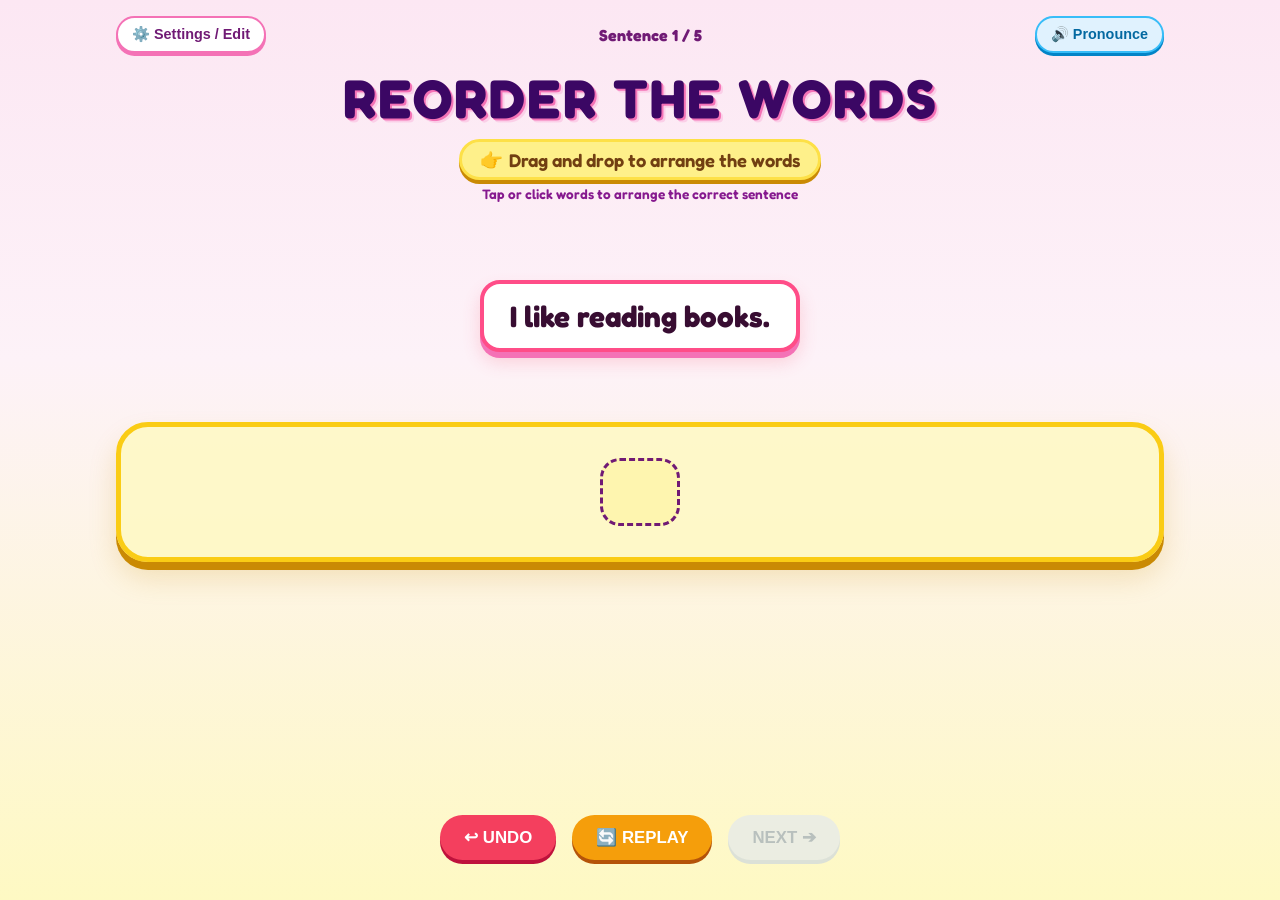
<file: public/reorder-words-single-file.html>
<!DOCTYPE html>
<html lang="vi">
<head>
  <meta charset="UTF-8">
  <meta name="viewport" content="width=device-width, initial-scale=1.0, maximum-scale=1.0, user-scalable=no">
  <title>Learn English with Ms Loan</title>
  <link rel="preconnect" href="https://fonts.googleapis.com">
  <link rel="preconnect" href="https://fonts.gstatic.com" crossorigin>
  <link href="https://fonts.googleapis.com/css2?family=Fredoka:wght@400;500;600;700&family=Quicksand:wght@500;600;700&display=swap" rel="stylesheet">
  <style>
    * {
      box-sizing: border-box;
      margin: 0;
      padding: 0;
      -webkit-tap-highlight-color: transparent;
      user-select: none;
    }
    body {
      font-family: 'Fredoka', 'Quicksand', sans-serif;
      min-height: 100vh;
      background: linear-gradient(180deg, #fce7f3 0%, #fdf2f8 40%, #fef9c3 100%);
      overflow-x: hidden;
      color: #3b0764;
      display: flex;
      flex-direction: column;
      position: relative;
    }

    .cloud {
      position: absolute;
      background: rgba(255, 255, 255, 0.85);
      border-radius: 999px;
      pointer-events: none;
      filter: drop-shadow(0 4px 10px rgba(244, 114, 182, 0.15));
    }

    .hills-container {
      position: fixed;
      bottom: 0;
      left: 0;
      right: 0;
      height: 120px;
      pointer-events: none;
      z-index: 1;
    }

    .game-wrapper {
      position: relative;
      z-index: 10;
      max-width: 1080px;
      width: 100%;
      margin: 0 auto;
      padding: 16px;
      min-height: 100vh;
      display: flex;
      flex-direction: column;
    }

    header {
      text-align: center;
      margin-bottom: 24px;
      position: relative;
    }
    .main-title {
      font-size: clamp(2rem, 5vw, 3.4rem);
      font-weight: 700;
      color: #3b0764;
      text-shadow: 2px 2px 0 #f472b6, 4px 4px 0 #fbcfe8;
      letter-spacing: 0.04em;
      text-transform: uppercase;
      margin-bottom: 8px;
    }
    .subtitle-badge {
      display: inline-flex;
      align-items: center;
      gap: 6px;
      background: #fef08a;
      border: 3px solid #fde047;
      padding: 6px 18px;
      border-radius: 999px;
      font-size: clamp(0.9rem, 2.5vw, 1.15rem);
      font-weight: 600;
      color: #713f12;
      box-shadow: 0 4px 0 #ca8a04;
    }

    .top-controls {
      display: flex;
      justify-content: space-between;
      align-items: center;
      width: 100%;
      margin-bottom: 12px;
    }
    .pill-btn {
      background: white;
      border: 2px solid #f472b6;
      border-radius: 999px;
      padding: 8px 14px;
      font-weight: 600;
      font-size: 0.9rem;
      color: #701a75;
      cursor: pointer;
      display: inline-flex;
      align-items: center;
      gap: 6px;
      box-shadow: 0 3px 0 #f472b6;
      transition: transform 0.1s, box-shadow 0.1s;
    }
    .pill-btn:active {
      transform: translateY(2px);
      box-shadow: 0 1px 0 #f472b6;
    }
    .pill-btn.audio-btn {
      background: #e0f2fe;
      border-color: #38bdf8;
      color: #0369a1;
      box-shadow: 0 3px 0 #0284c7;
    }

    .floating-area {
      min-height: 180px;
      display: flex;
      flex-wrap: wrap;
      justify-content: center;
      align-items: center;
      gap: 16px;
      padding: 24px 12px;
      margin-bottom: 16px;
      position: relative;
    }

    .word-card {
      background: #ffffff;
      border: 4px solid #ff4d88;
      border-radius: 20px;
      padding: 14px 26px;
      font-size: clamp(1.2rem, 3.2vw, 1.85rem);
      font-weight: 700;
      color: #380d32;
      box-shadow: 0 6px 0 #f472b6, 0 10px 18px rgba(244, 63, 94, 0.2);
      cursor: pointer;
      transition: transform 0.15s cubic-bezier(0.175, 0.885, 0.32, 1.275);
      position: relative;
    }
    .word-card:active {
      transform: scale(0.94);
    }
    .word-card.float-0 { animation: floatA 4.2s ease-in-out infinite; }
    .word-card.float-1 { animation: floatB 4.8s ease-in-out infinite; }
    .word-card.float-2 { animation: floatC 3.9s ease-in-out infinite; }
    .word-card.float-3 { animation: floatD 5.1s ease-in-out infinite; }
    .word-card.float-4 { animation: floatA 4.6s ease-in-out infinite; }

    @keyframes floatA {
      0%, 100% { transform: translateY(0) rotate(0deg); }
      50% { transform: translateY(-12px) rotate(-1.5deg); }
    }
    @keyframes floatB {
      0%, 100% { transform: translateY(0) rotate(0deg); }
      50% { transform: translateY(-16px) rotate(2deg); }
    }
    @keyframes floatC {
      0%, 100% { transform: translateY(0) rotate(0deg); }
      50% { transform: translateY(-10px) rotate(-2deg); }
    }
    @keyframes floatD {
      0%, 100% { transform: translateY(0) rotate(0deg); }
      50% { transform: translateY(-14px) rotate(1.5deg); }
    }

    .answer-container {
      background: rgba(254, 249, 195, 0.85);
      border: 5px solid #facc15;
      border-radius: 32px;
      padding: 24px 20px;
      box-shadow: 0 8px 0 #ca8a04, 0 16px 28px rgba(202, 138, 4, 0.2);
      min-height: 140px;
      display: flex;
      flex-wrap: wrap;
      justify-content: center;
      align-items: center;
      gap: 14px;
      margin-bottom: 24px;
      position: relative;
      transition: box-shadow 0.3s;
    }
    .answer-container.shake {
      animation: shakeContainer 0.65s cubic-bezier(.36,.07,.19,.97) both;
    }
    .answer-container.correct {
      border-color: #22c55e;
      background: #dcfce7;
      box-shadow: 0 8px 0 #15803d, 0 0 25px rgba(34, 197, 94, 0.6);
    }

    @keyframes shakeContainer {
      0%, 100% { transform: translateX(0); }
      15% { transform: translateX(-16px); }
      30% { transform: translateX(14px); }
      45% { transform: translateX(-10px); }
      60% { transform: translateX(10px); }
      75% { transform: translateX(-4px); }
      90% { transform: translateX(4px); }
    }

    .dashed-slot {
      min-width: 80px;
      min-height: 68px;
      border: 3px dashed #701a75;
      border-radius: 20px;
      display: flex;
      align-items: center;
      justify-content: center;
      padding: 6px;
      background: rgba(254, 240, 138, 0.4);
      transition: all 0.2s;
    }

    .dashed-slot .word-card {
      border-color: #ff4d88;
      box-shadow: 0 4px 0 #e11d48;
      animation: none !important;
    }

    .bottom-actions {
      display: flex;
      justify-content: center;
      gap: 16px;
      margin-top: auto;
      padding-bottom: 24px;
      position: relative;
      z-index: 20;
    }
    .action-btn {
      font-size: 1.05rem;
      font-weight: 700;
      padding: 12px 24px;
      border-radius: 999px;
      border: none;
      cursor: pointer;
      display: inline-flex;
      align-items: center;
      gap: 8px;
      box-shadow: 0 4px 0 rgba(0,0,0,0.2);
      transition: transform 0.1s, box-shadow 0.1s;
    }
    .action-btn:active {
      transform: translateY(2px);
      box-shadow: 0 2px 0 rgba(0,0,0,0.2);
    }
    .btn-undo {
      background: #f43f5e;
      color: white;
      box-shadow: 0 4px 0 #be123c;
    }
    .btn-reset {
      background: #f59e0b;
      color: white;
      box-shadow: 0 4px 0 #b45309;
    }
    .btn-next {
      background: linear-gradient(180deg, #4ade80 0%, #22c55e 100%);
      color: white;
      box-shadow: 0 4px 0 #15803d;
      transition: all 0.2s;
    }
    .btn-next:disabled {
      background: #e2e8f0;
      color: #94a3b8;
      box-shadow: 0 4px 0 #cbd5e1;
      cursor: not-allowed;
      opacity: 0.65;
    }
    .btn-next.active-pulse {
      animation: bounceNext 1s infinite;
    }
    @keyframes bounceNext {
      0%, 100% { transform: translateY(0); }
      50% { transform: translateY(-4px); }
    }

    .modal-overlay {
      position: fixed;
      inset: 0;
      background: rgba(0, 0, 0, 0.45);
      backdrop-filter: blur(4px);
      display: none;
      align-items: center;
      justify-content: center;
      z-index: 100;
      padding: 16px;
    }
    .modal-card {
      background: white;
      border: 4px solid #f472b6;
      border-radius: 28px;
      width: 100%;
      max-width: 580px;
      padding: 24px;
      box-shadow: 0 16px 32px rgba(0, 0, 0, 0.2);
      max-height: 90vh;
      overflow-y: auto;
    }
    .modal-card h3 {
      font-size: 1.5rem;
      color: #701a75;
      margin-bottom: 12px;
    }
    textarea {
      width: 100%;
      height: 140px;
      padding: 12px;
      border-radius: 16px;
      border: 2px solid #fbcfe8;
      font-family: inherit;
      font-size: 1rem;
      margin-bottom: 16px;
      outline: none;
      resize: vertical;
    }
    textarea:focus {
      border-color: #ec4899;
    }

    #confetti-canvas {
      position: fixed;
      inset: 0;
      pointer-events: none;
      z-index: 90;
    }
  </style>
</head>
<body>
  <canvas id="confetti-canvas"></canvas>

  <div class="game-wrapper">
    <div class="top-controls">
      <button class="pill-btn" onclick="openAdminModal()">⚙️ Settings / Edit</button>
      <div id="progress-indicator" style="font-weight: 700; color: #701a75;">Sentence 1 / 5</div>
      <button class="pill-btn audio-btn" onclick="speakCurrentSentence()">🔊 Pronounce</button>
    </div>

    <header>
      <h1 class="main-title">REORDER THE WORDS</h1>
      <div class="subtitle-badge">
        <span>👉</span>
        <span id="subtitle-text">Drag and drop to arrange the words</span>
      </div>
      <p style="font-size: 0.85rem; font-weight: 600; color: #86198f; margin-top: 6px;">
        Tap or click words to arrange the correct sentence
      </p>
    </header>

    <div class="floating-area" id="floating-words-box"></div>
    <div class="answer-container" id="answer-box"></div>

    <div class="bottom-actions">
      <button class="action-btn btn-undo" onclick="undoLastWord()">↩ UNDO</button>
      <button class="action-btn btn-reset" onclick="resetCurrentSentence()">🔄 REPLAY</button>
      <button class="action-btn btn-next" id="next-btn" onclick="nextQuestion()" disabled>NEXT ➔</button>
    </div>
  </div>

  <div class="modal-overlay" id="admin-modal">
    <div class="modal-card">
      <h3>⚙️ Settings & Question Editor</h3>
      <p style="font-size: 0.95rem; color: #64748b; margin-bottom: 12px;">
        Enter sentences (one sentence per line). Words will be automatically split by spaces:
      </p>
      <textarea id="sentences-input" placeholder="I like reading books.&#10;The cat is sleeping on the sofa.&#10;She plays the piano very well."></textarea>

      <div style="margin-bottom: 16px;">
        <label style="display: block; font-weight: 600; font-size: 0.9rem; margin-bottom: 4px;">📂 Or upload text file (.txt):</label>
        <input type="file" accept=".txt" onchange="handleFileUpload(event)" style="font-size: 0.9rem;">
      </div>

      <div style="display: flex; gap: 8px; justify-content: flex-end;">
        <button class="pill-btn" onclick="closeAdminModal()">Cancel</button>
        <button class="pill-btn" style="background: #22c55e; color: white; border-color: #16a34a;" onclick="saveSentences()">💾 Save & Start</button>
      </div>
    </div>
  </div>

  <script>
    const AudioContextClass = window.AudioContext || window.webkitAudioContext;
    let audioCtx = null;
    function getAudioContext() {
      if (!audioCtx && AudioContextClass) {
        audioCtx = new AudioContextClass();
      }
      if (audioCtx && audioCtx.state === 'suspended') {
        audioCtx.resume();
      }
      return audioCtx;
    }

    function playPopSound() {
      const ctx = getAudioContext();
      if (!ctx) return;
      const osc = ctx.createOscillator();
      const gain = ctx.createGain();
      const now = ctx.currentTime;
      osc.type = 'sine';
      osc.frequency.setValueAtTime(650, now);
      osc.frequency.exponentialRampToValueAtTime(180, now + 0.08);
      gain.gain.setValueAtTime(0.25, now);
      gain.gain.exponentialRampToValueAtTime(0.001, now + 0.08);
      osc.connect(gain);
      gain.connect(ctx.destination);
      osc.start(now);
      osc.stop(now + 0.09);
    }

    function playDropSound() {
      const ctx = getAudioContext();
      if (!ctx) return;
      const osc = ctx.createOscillator();
      const gain = ctx.createGain();
      const now = ctx.currentTime;
      osc.type = 'triangle';
      osc.frequency.setValueAtTime(420, now);
      osc.frequency.exponentialRampToValueAtTime(220, now + 0.12);
      gain.gain.setValueAtTime(0.2, now);
      gain.gain.exponentialRampToValueAtTime(0.001, now + 0.12);
      osc.connect(gain);
      gain.connect(ctx.destination);
      osc.start(now);
      osc.stop(now + 0.13);
    }

    function playWrongSound() {
      const ctx = getAudioContext();
      if (!ctx) return;
      const now = ctx.currentTime;
      [0, 0.18].forEach(delay => {
        const osc = ctx.createOscillator();
        const gain = ctx.createGain();
        osc.type = 'sawtooth';
        osc.frequency.setValueAtTime(180, now + delay);
        osc.frequency.linearRampToValueAtTime(110, now + delay + 0.14);
        gain.gain.setValueAtTime(0.2, now + delay);
        gain.gain.linearRampToValueAtTime(0.01, now + delay + 0.14);
        const filter = ctx.createBiquadFilter();
        filter.type = 'lowpass';
        filter.frequency.setValueAtTime(550, now + delay);
        osc.connect(filter);
        filter.connect(gain);
        gain.connect(ctx.destination);
        osc.start(now + delay);
        osc.stop(now + delay + 0.15);
      });
    }

    function playCorrectSound() {
      const ctx = getAudioContext();
      if (!ctx) return;
      const now = ctx.currentTime;
      const notes = [523.25, 659.25, 783.99, 1046.50];
      notes.forEach((freq, idx) => {
        const startTime = now + idx * 0.08;
        const osc = ctx.createOscillator();
        const gain = ctx.createGain();
        osc.type = 'sine';
        osc.frequency.setValueAtTime(freq, startTime);
        gain.gain.setValueAtTime(0.25, startTime);
        gain.gain.exponentialRampToValueAtTime(0.001, startTime + 0.55);
        osc.connect(gain);
        gain.connect(ctx.destination);
        osc.start(startTime);
        osc.stop(startTime + 0.6);
      });
    }

    let defaultQuestions = [
      "I like reading books.",
      "The cat is sleeping.",
      "Bé thích đọc sách mỗi ngày.",
      "She plays the piano very well.",
      "Mặt trời mọc ở đằng đông."
    ];
    let sentences = [];
    try {
      const saved = localStorage.getItem('reorder_sentences');
      sentences = saved ? JSON.parse(saved) : defaultQuestions;
    } catch {
      sentences = defaultQuestions;
    }

    let currentIndex = 0;
    let targetWords = [];
    let floatingWords = [];
    let placedWords = [];
    let isChecking = false;

    function initCurrentQuestion() {
      if (sentences.length === 0) return;
      const sentence = sentences[currentIndex].trim();
      targetWords = sentence.split(/\\s+/).filter(w => w.length > 0);
      
      floatingWords = [...targetWords].map((word, i) => ({ id: i + '_' + word + '_' + Math.random(), text: word }));
      for (let i = floatingWords.length - 1; i > 0; i--) {
        const j = Math.floor(Math.random() * (i + 1));
        [floatingWords[i], floatingWords[j]] = [floatingWords[j], floatingWords[i]];
      }

      placedWords = [];
      isChecking = false;

      const nextBtn = document.getElementById('next-btn');
      if (nextBtn) {
        nextBtn.disabled = true;
        nextBtn.classList.remove('active-pulse');
      }

      renderUI();
    }

    function renderUI() {
      const progressElem = document.getElementById('progress-indicator');
      progressElem.innerText = `Sentence ${currentIndex + 1} / ${sentences.length}`;

      const floatingBox = document.getElementById('floating-words-box');
      floatingBox.innerHTML = '';
      floatingWords.forEach((item, idx) => {
        const card = document.createElement('div');
        card.className = `word-card float-${idx % 5}`;
        card.innerText = item.text;
        card.onclick = () => pickWord(item);
        floatingBox.appendChild(card);
      });

      const answerBox = document.getElementById('answer-box');
      answerBox.innerHTML = '';
      answerBox.className = 'answer-container';

      for (let i = 0; i < targetWords.length; i++) {
        const slot = document.createElement('div');
        slot.className = 'dashed-slot';
        if (placedWords[i]) {
          const item = placedWords[i];
          const placedCard = document.createElement('div');
          placedCard.className = 'word-card';
          placedCard.innerText = item.text;
          placedCard.onclick = () => removePlacedWord(i);
          slot.appendChild(placedCard);
        }
        answerBox.appendChild(slot);
      }
    }

    function pickWord(item) {
      if (isChecking) return;
      playPopSound();
      playDropSound();
      floatingWords = floatingWords.filter(w => w.id !== item.id);
      placedWords.push(item);
      renderUI();
      checkAnswerIfFull();
    }

    function removePlacedWord(index) {
      if (isChecking) return;
      playPopSound();
      const removed = placedWords.splice(index, 1)[0];
      floatingWords.push(removed);
      renderUI();
    }

    function undoLastWord() {
      if (isChecking || placedWords.length === 0) return;
      removePlacedWord(placedWords.length - 1);
    }

    function resetCurrentSentence() {
      if (isChecking) return;
      initCurrentQuestion();
    }

    function nextQuestion() {
      const nextBtn = document.getElementById('next-btn');
      if (!nextBtn || nextBtn.disabled) return;
      playPopSound();

      if (currentIndex < sentences.length - 1) {
        currentIndex++;
        initCurrentQuestion();
      } else {
        alert('🎉 CONGRATULATIONS! You completed the sentences well. 🎉');
        currentIndex = 0;
        initCurrentQuestion();
      }
    }

    function checkAnswerIfFull() {
      if (placedWords.length < targetWords.length) return;
      isChecking = true;

      const isCorrect = placedWords.every((item, i) => item.text === targetWords[i]);
      const answerBox = document.getElementById('answer-box');

      if (isCorrect) {
        playCorrectSound();
        answerBox.classList.add('correct');
        triggerConfetti();

        const nextBtn = document.getElementById('next-btn');
        if (nextBtn) {
          nextBtn.disabled = false;
          nextBtn.classList.add('active-pulse');
        }
      } else {
        playWrongSound();
        answerBox.classList.add('shake');
        setTimeout(() => {
          answerBox.classList.remove('shake');
          floatingWords = [...floatingWords, ...placedWords];
          placedWords = [];
          isChecking = false;
          renderUI();
        }, 1100);
      }
    }

    function speakCurrentSentence() {
      if ('speechSynthesis' in window) {
        const text = sentences[currentIndex];
        const utterance = new SpeechSynthesisUtterance(text);
        utterance.rate = 0.85;
        window.speechSynthesis.speak(utterance);
      }
    }

    function openAdminModal() {
      document.getElementById('sentences-input').value = sentences.join('\n');
      document.getElementById('admin-modal').style.display = 'flex';
    }
    function closeAdminModal() {
      document.getElementById('admin-modal').style.display = 'none';
    }
    function saveSentences() {
      const raw = document.getElementById('sentences-input').value;
      const list = raw.split('\n').map(s => s.trim()).filter(s => s.length > 0);
      if (list.length === 0) {
        alert('Please enter at least one sentence!');
        return;
      }
      sentences = list;
      currentIndex = 0;
      try {
        localStorage.setItem('reorder_sentences', JSON.stringify(sentences));
      } catch(e){}
      closeAdminModal();
      initCurrentQuestion();
    }
    function handleFileUpload(evt) {
      const file = evt.target.files[0];
      if (!file) return;
      const reader = new FileReader();
      reader.onload = (e) => {
        document.getElementById('sentences-input').value = e.target.result;
      };
      reader.readAsText(file);
    }

    function triggerConfetti() {
      const canvas = document.getElementById('confetti-canvas');
      const ctx = canvas.getContext('2d');
      canvas.width = window.innerWidth;
      canvas.height = window.innerHeight;
      const particles = [];
      const colors = ['#f43f5e', '#ec4899', '#f59e0b', '#10b981', '#3b82f6'];
      for (let i = 0; i < 60; i++) {
        particles.push({
          x: canvas.width / 2,
          y: canvas.height * 0.4,
          vx: (Math.random() - 0.5) * 14,
          vy: Math.random() * -10 - 4,
          size: Math.random() * 8 + 6,
          color: colors[Math.floor(Math.random() * colors.length)],
          alpha: 1
        });
      }
      function loop() {
        ctx.clearRect(0, 0, canvas.width, canvas.height);
        particles.forEach((p, i) => {
          p.x += p.vx;
          p.y += p.vy;
          p.vy += 0.3;
          p.alpha -= 0.015;
          ctx.fillStyle = p.color;
          ctx.globalAlpha = Math.max(0, p.alpha);
          ctx.beginPath();
          ctx.arc(p.x, p.y, p.size, 0, Math.PI * 2);
          ctx.fill();
        });
        if (particles.some(p => p.alpha > 0)) {
          requestAnimationFrame(loop);
        } else {
          ctx.clearRect(0, 0, canvas.width, canvas.height);
        }
      }
      loop();
    }

    initCurrentQuestion();
  </script>
</body>
</html>
</file>
